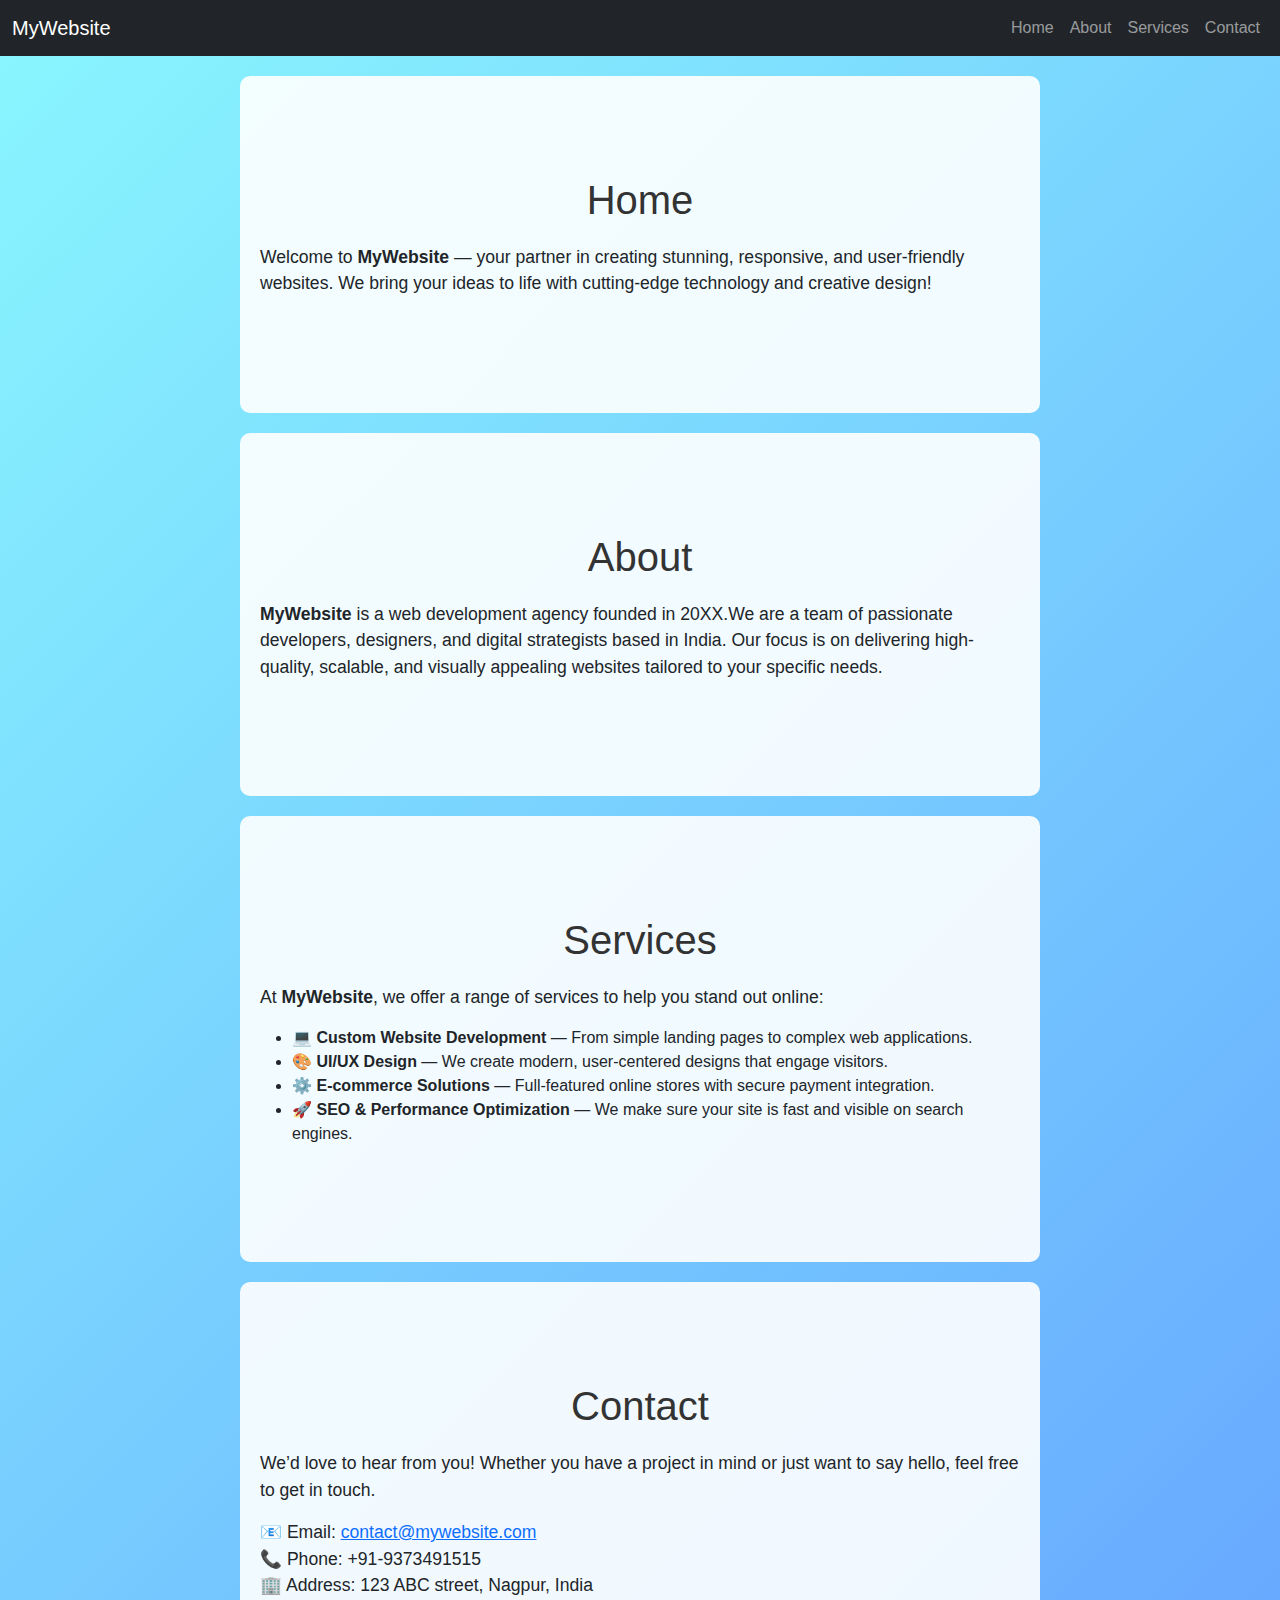
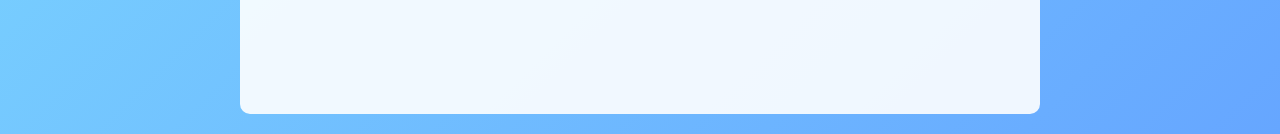
<file: intern/responsive/index.html>
<!DOCTYPE html>
<html lang="en">
<head>
  <meta charset="UTF-8" />
  <meta name="viewport" content="width=device-width, initial-scale=1.0" />
  <title>MyWebsite with Responsive Navbar</title>

  <!-- Bootstrap CSS -->
  <link
    href="https://cdn.jsdelivr.net/npm/bootstrap@5.3.3/dist/css/bootstrap.min.css"
    rel="stylesheet"
    integrity="sha384-QWTKZyjpPEjISv5WaRU9OFeRpok6YctnYmDr5pNlyT2bRjXh0JMhjY6hW+ALEwIH"
    crossorigin="anonymous"
  />

  <style>
    html {
      scroll-behavior: smooth;
    }
    body {
      font-family: Arial, sans-serif;
      background: linear-gradient(135deg, #89f7fe, #66a6ff);
      min-height: 100vh;
    }
    .section {
      padding: 100px 20px;
      background-color: rgba(255, 255, 255, 0.9);
      margin: 20px auto;
      border-radius: 10px;
      max-width: 800px;
    }
    h1 {
      color: #333;
      text-align: center;
      margin-bottom: 20px;
    }
    p {
      font-size: 1.1rem;
    }
  </style>
</head>
<body>

  <!-- Responsive Navbar -->
  <nav class="navbar navbar-expand-lg navbar-dark bg-dark sticky-top">
    <div class="container-fluid">
      <a class="navbar-brand" href="#">MyWebsite</a>
      <button class="navbar-toggler" type="button" data-bs-toggle="collapse" data-bs-target="#navbarNav"
        aria-controls="navbarNav" aria-expanded="false" aria-label="Toggle navigation">
        <span class="navbar-toggler-icon"></span>
      </button>

      <div class="collapse navbar-collapse" id="navbarNav">
        <ul class="navbar-nav ms-auto">
          <li class="nav-item">
            <a class="nav-link" href="#home">Home</a>
          </li>
          <li class="nav-item">
            <a class="nav-link" href="#about">About</a>
          </li>
          <li class="nav-item">
            <a class="nav-link" href="#services">Services</a>
          </li>
          <li class="nav-item">
            <a class="nav-link" href="#contact">Contact</a>
          </li>
        </ul>
      </div>
    </div>
  </nav>

  <!-- Page Sections -->
  <section id="home" class="section">
    <h1>Home</h1>
    <p>Welcome to <strong>MyWebsite</strong> — your partner in creating stunning, responsive, and user-friendly websites. We bring your ideas to life with cutting-edge technology and creative design!</p>
  </section>

  <section id="about" class="section">
    <h1>About</h1>
    <p><strong>MyWebsite</strong> is a web development agency founded in 20XX.We are a team of passionate developers, designers, and digital strategists based in India. Our focus is on delivering high-quality, scalable, and visually appealing websites tailored to your specific needs.</p>
  </section>

  <section id="services" class="section">
    <h1>Services</h1>
    <p>At <strong>MyWebsite</strong>, we offer a range of services to help you stand out online:</p>
    <ul>
      <li>💻 <strong>Custom Website Development</strong> — From simple landing pages to complex web applications.</li>
      <li>🎨 <strong>UI/UX Design</strong> — We create modern, user-centered designs that engage visitors.</li>
      <li>⚙️ <strong>E-commerce Solutions</strong> — Full-featured online stores with secure payment integration.</li>
      <li>🚀 <strong>SEO & Performance Optimization</strong> — We make sure your site is fast and visible on search engines.</li>
    </ul>
  </section>

  <section id="contact" class="section">
    <h1>Contact</h1>
    <p>We’d love to hear from you! Whether you have a project in mind or just want to say hello, feel free to get in touch.</p>
    <p>
      📧 Email: <a href="mailto:contact@mywebsite.com">contact@mywebsite.com</a><br>
      📞 Phone: +91-9373491515<br>
      🏢 Address: 123 ABC street, Nagpur, India
    </p>
  </section>

  <!-- Bootstrap JS -->
  <script
    src="https://cdn.jsdelivr.net/npm/bootstrap@5.3.3/dist/js/bootstrap.bundle.min.js"
    integrity="sha384-ENjdO4Dr2bkBIFxQpeoYz1DhU69Vd9KYeU6tY9VscF1FD0bUTkOcNE2w10Y5G2jt"
    crossorigin="anonymous"
  ></script>

</body>
</html>
</file>
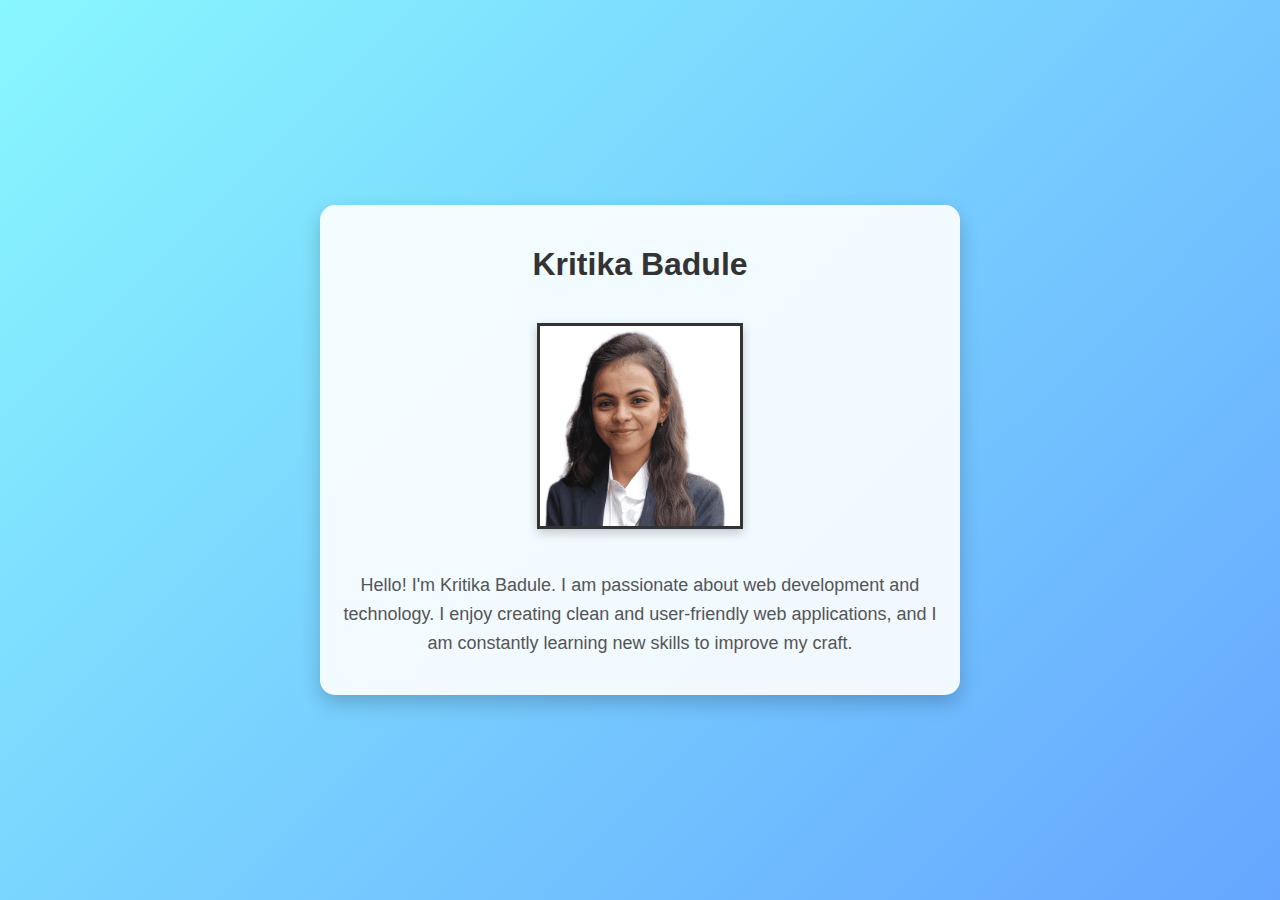
<file: intern/simple webpage/index.html>
<!DOCTYPE html>
<html lang="en">
<head>
  <meta charset="UTF-8" />
  <meta name="viewport" content="width=device-width, initial-scale=1.0" />
  <title>My Simple Webpage</title>
  <link rel="stylesheet" href="style.css" />
</head>
<body>
  <div class="container">
    <h1>Kritika Badule</h1>
    
    <img src="image/kphoto.png" alt="Profile Picture" class="profile-box" />

    <p class="bio">
      Hello! I'm Kritika Badule. I am passionate about web development and technology. I enjoy creating clean and user-friendly web applications, and I am constantly learning new skills to improve my craft.
    </p>
  </div>
</body>
</html>
</file>
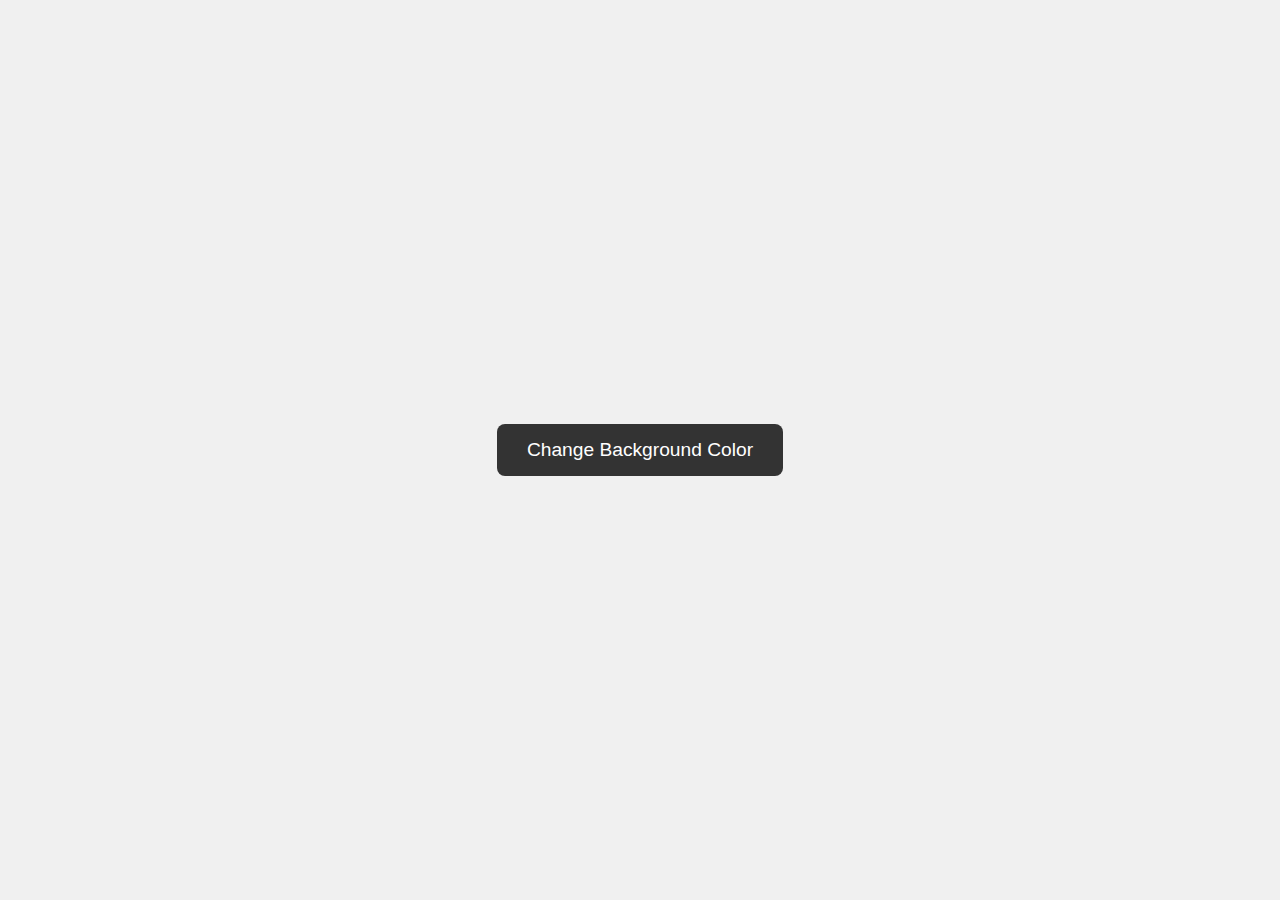
<file: intern/task3/index.html>
<!DOCTYPE html>
<html lang="en">
<head>
  <meta charset="UTF-8" />
  <meta name="viewport" content="width=device-width, initial-scale=1.0" />
  <title>Random Background Color Changer</title>
  <style>
    body {
      margin: 0;
      padding: 0;
      font-family: sans-serif;
      display: flex;
      justify-content: center;
      align-items: center;
      height: 100vh;
      background-color: #f0f0f0;
    }
    button {
      padding: 15px 30px;
      font-size: 1.2rem;
      background-color: #333;
      color: #fff;
      border: none;
      border-radius: 8px;
      cursor: pointer;
      transition: background-color 0.3s ease;
    }
    button:hover {
      background-color: #555;
    }
  </style>
</head>
<body>

  <button id="colorBtn">Change Background Color</button>

  <script src="js/script.js"></script>
</body>
</html>
</file>
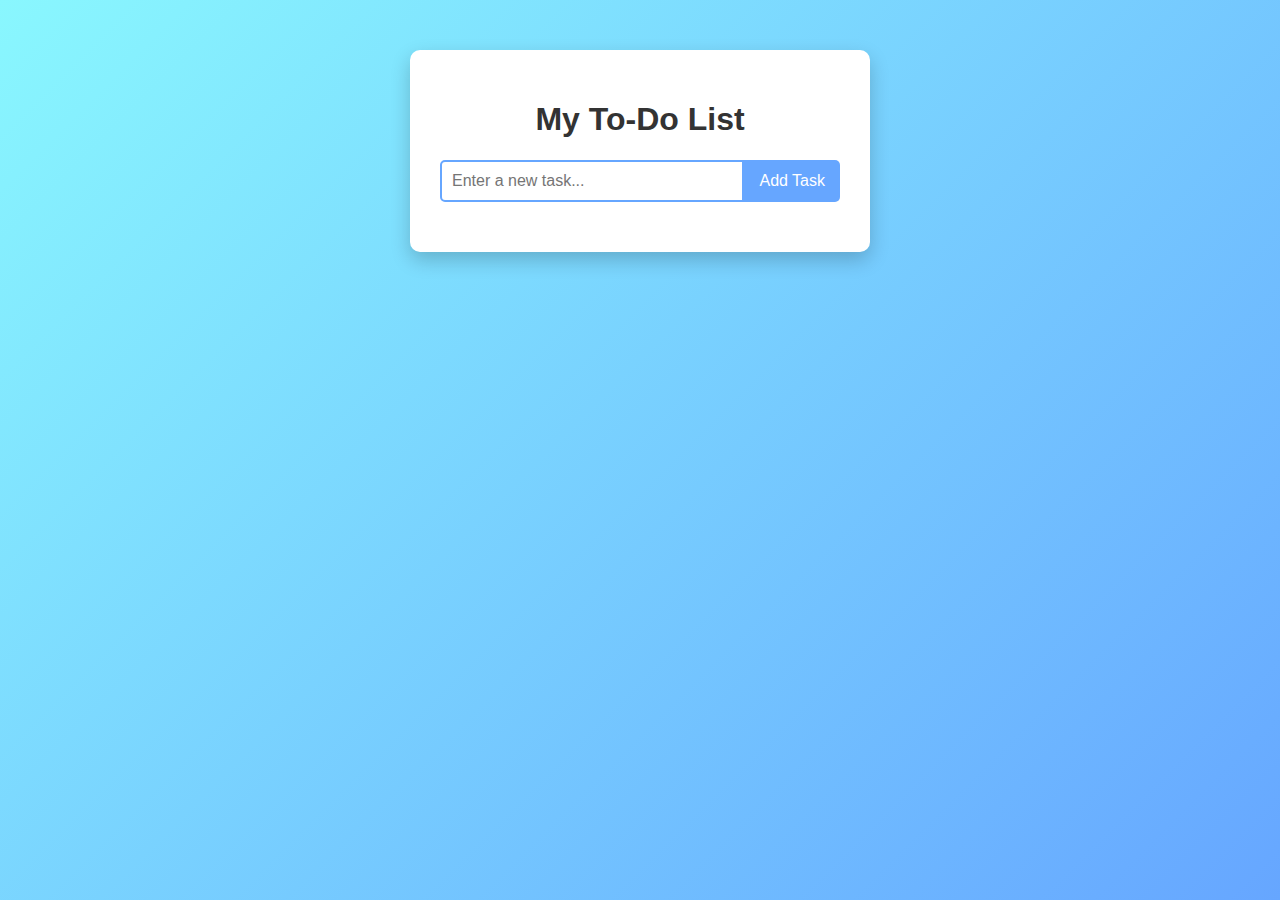
<file: intern/to-do list/index.html>
<!DOCTYPE html>
<html lang="en">
<head>
  <meta charset="UTF-8" />
  <meta name="viewport" content="width=device-width, initial-scale=1.0" />
  <title>Simple To-Do List</title>
  <link rel="stylesheet" href="css/style.css" />
</head>
<body>

  <div class="container">
    <h1>My To-Do List</h1>
    
    <div class="input-group">
      <input type="text" id="taskInput" placeholder="Enter a new task..." />
      <button id="addTaskBtn">Add Task</button>
    </div>

    <ul id="taskList"></ul>
  </div>

  <script src="js/script.js"></script>
</body>
</html>
</file>
<file: intern/simple webpage/style.css>
/* Set a gradient background for the whole page */
body {
  margin: 0;
  padding: 0;
  font-family: Arial, sans-serif;
  background: linear-gradient(135deg, #89f7fe, #66a6ff);
  min-height: 100vh;
  display: flex;
  align-items: center;
  justify-content: center;
  animation: bgMove 10s infinite alternate;
}

/* Container styling with fade-in animation */
.container {
  max-width: 600px;
  padding: 20px;
  background-color: rgba(255, 255, 255, 0.9);
  border-radius: 15px;
  box-shadow: 0 8px 20px rgba(0,0,0,0.2);
  text-align: center;
  animation: fadeIn 2s ease-in-out;
}

h1 {
  color: #333;
  margin-bottom: 20px;
  animation: slideIn 1s ease-in-out;
}

/* Profile image box with scale animation */
.profile-box {
  width: 200px;
  height: 200px;
  border: 3px solid #333;
  object-fit: cover;
  margin: 20px 0;
  box-shadow: 0 4px 10px rgba(0,0,0,0.2);
  transition: transform 0.5s ease;
}

.profile-box:hover {
  transform: scale(1.1);
}

.bio {
  font-size: 18px;
  color: #555;
  line-height: 1.6;
}

/* Animations */
@keyframes fadeIn {
  from { opacity: 0; transform: translateY(20px); }
  to { opacity: 1; transform: translateY(0); }
}

@keyframes slideIn {
  from { opacity: 0; transform: translateX(-50px); }
  to { opacity: 1; transform: translateX(0); }
}

@keyframes bgMove {
  from { background: linear-gradient(135deg, #89f7fe, #66a6ff); }
  to { background: linear-gradient(135deg, #f6d365, #fda085); }
}
</file>
<file: intern/to-do list/css/style.css>
body {
  font-family: Arial, sans-serif;
  background: linear-gradient(135deg, #89f7fe, #66a6ff);
  margin: 0;
  padding: 0;
  display: flex;
  justify-content: center;
  align-items: flex-start;
  min-height: 100vh;
}

.container {
  background: #fff;
  margin-top: 50px;
  padding: 30px;
  border-radius: 10px;
  box-shadow: 0 8px 20px rgba(0,0,0,0.2);
  width: 100%;
  max-width: 400px;
}

h1 {
  text-align: center;
  color: #333;
}

.input-group {
  display: flex;
  margin-bottom: 20px;
}

input[type="text"] {
  flex: 1;
  padding: 10px;
  font-size: 16px;
  border: 2px solid #66a6ff;
  border-radius: 5px 0 0 5px;
}

button {
  padding: 10px 15px;
  border: none;
  background-color: #66a6ff;
  color: #fff;
  font-size: 16px;
  cursor: pointer;
  border-radius: 0 5px 5px 0;
  transition: background-color 0.3s ease;
}

button:hover {
  background-color: #4d88e0;
}

ul {
  list-style: none;
  padding: 0;
}

li {
  background: #f0f0f0;
  margin-bottom: 10px;
  padding: 10px;
  border-radius: 5px;
  display: flex;
  justify-content: space-between;
  align-items: center;
}

li button {
  background-color: #ff4d4d;
  border: none;
  border-radius: 5px;
  padding: 5px 10px;
  font-size: 14px;
  cursor: pointer;
  color: #fff;
}

li button:hover {
  background-color: #e60000;
}
</file>
